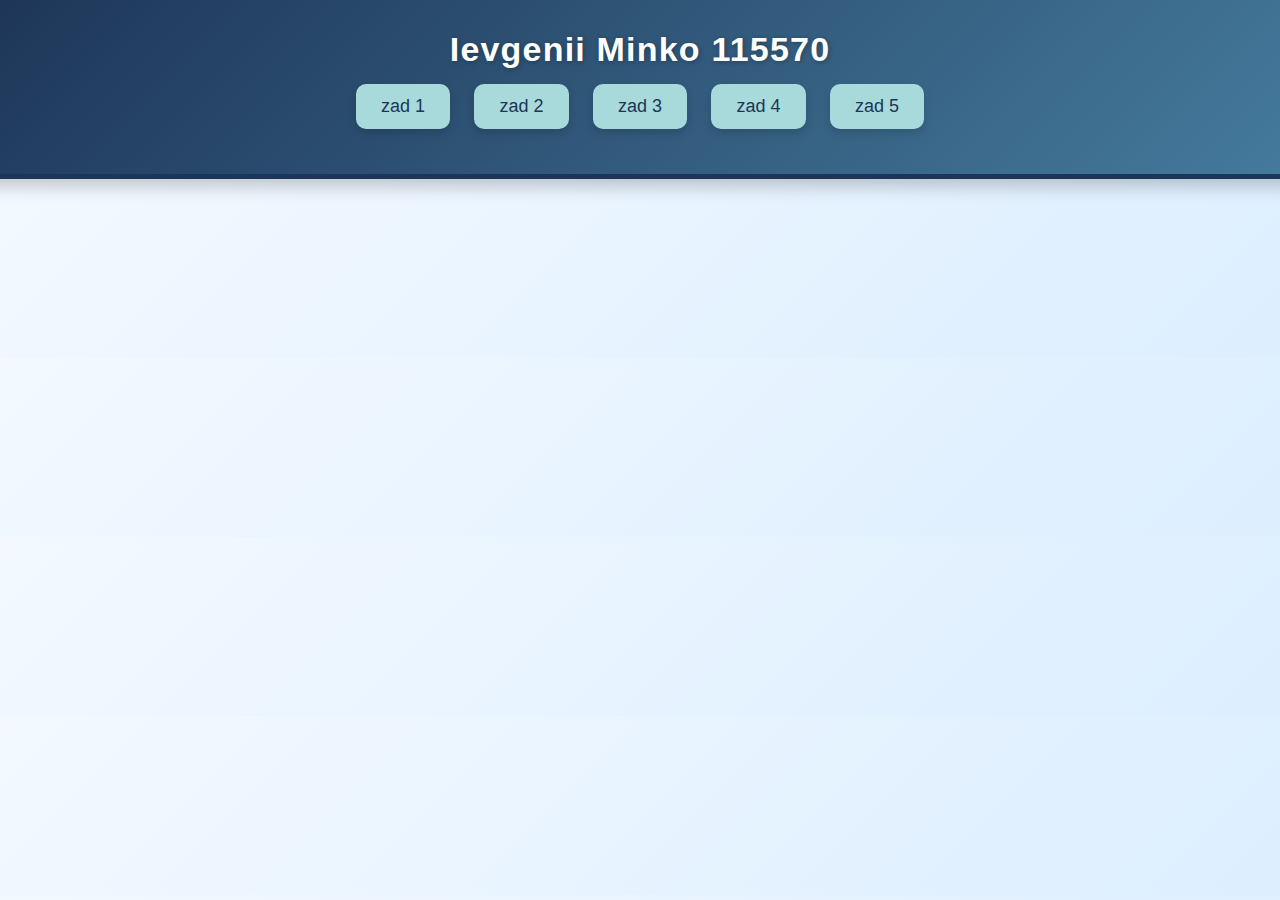
<file: index.html>
<!DOCTYPE html>
<html lang="en">
  <head>
    <meta charset="UTF-8">
    <meta name="viewport" content="width=device-width, initial-scale=1.0">
    <title>Document</title>
    <link rel="stylesheet" href="styles.css">
</head>
<body>
<header>
    <h1>Ievgenii Minko 115570</h1>
    <a href="contact.php">
        <button>zad 1</button>
      </a>
    <a href="main.html">
        <button>zad 2</button>
      </a>
      <a href="text.html">
        <button>zad 3</button>
      </a>
      <a href="img.html">
        <button>zad 4</button>
      </a>
      <a href="calc.html">
        <button>zad 5</button>
      </a>
     
     </header>
    
    </body>
    </html>
</file>
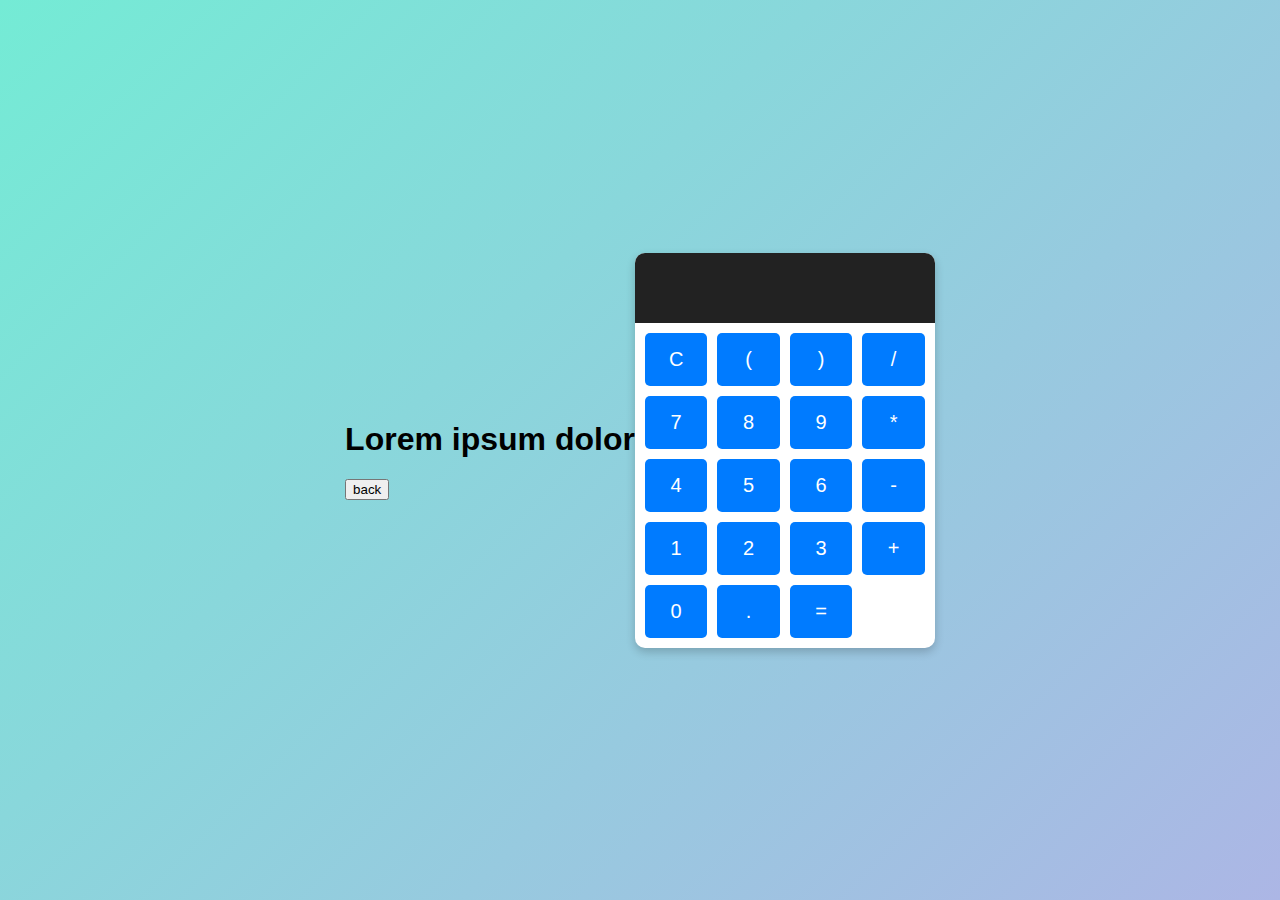
<file: calc.html>
<head>
   
    <link rel="stylesheet" href="calc.css">
</head>
<body>
  <header>
    <h1>Lorem ipsum dolor </h1>
    <a href="index.html">
        <button >back</button>
      </a>
      
     </header>
    <div class="calculator">
        <div class="display">
            <input type="text" id="result" disabled>
        </div>
        <div class="buttons">
            <!-- Первая строка -->
            <button onclick="clearResult()">C</button>
            <button onclick="appendValue('(')">(</button>
            <button onclick="appendValue(')')">)</button>
            <button onclick="appendValue('/')">/</button>
            <!-- Вторая строка -->
            <button onclick="appendValue('7')">7</button>
            <button onclick="appendValue('8')">8</button>
            <button onclick="appendValue('9')">9</button>
            <button onclick="appendValue('*')">*</button>
            <!-- Третья строка -->
            <button onclick="appendValue('4')">4</button>
            <button onclick="appendValue('5')">5</button>
            <button onclick="appendValue('6')">6</button>
            <button onclick="appendValue('-')">-</button>
            <!-- Четвёртая строка -->
            <button onclick="appendValue('1')">1</button>
            <button onclick="appendValue('2')">2</button>
            <button onclick="appendValue('3')">3</button>
            <button onclick="appendValue('+')">+</button>
            <!-- Пятая строка -->
            <button onclick="appendValue('0')">0</button>
            <button onclick="appendValue('.')">.</button>
            <button onclick="calculate()">=</button>
        </div>
    </div>
    <script src="calc.js"></script>
</body>
</file>
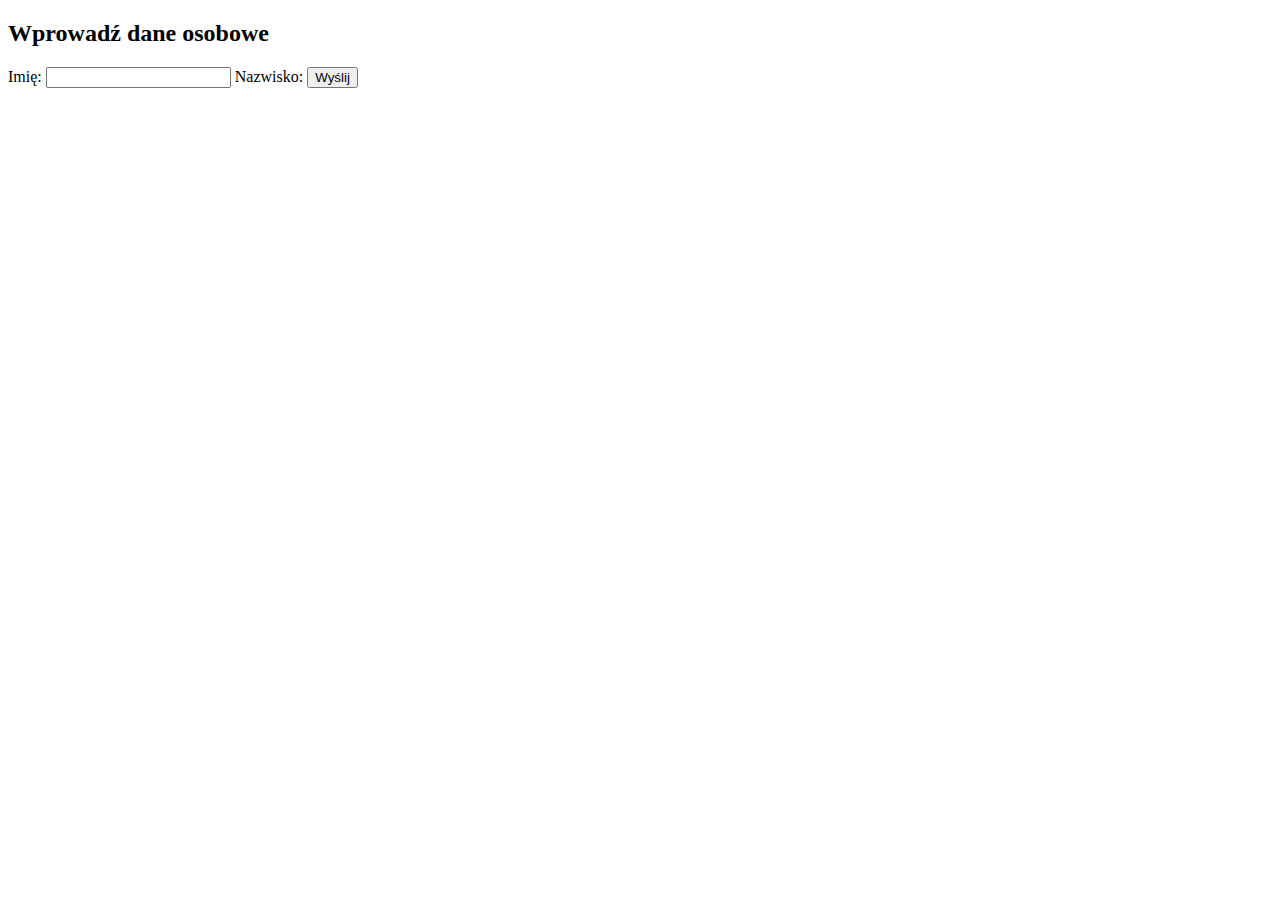
<file: form.html>
<!DOCTYPE html>
<html lang="pl">
<head>
    <meta charset="UTF-8">
    <meta name="viewport" content="width=device-width, initial-scale=1.0">
    <title>Formularz danych osobowych</title>
  
</head>
<body>

<div class="form-container">
    <h2>Wprowadź dane osobowe</h2>
    <form method="POST" action="process_form.php">
        <label for="first-name">Imię:</label>
        <input type="text" id="first-name" name="first-name" required>

        <label for="last-name">Nazwisko:</label>
      

        <input type="submit" value="Wyślij">
    </form>
</div>

</body>
</html>
</file>
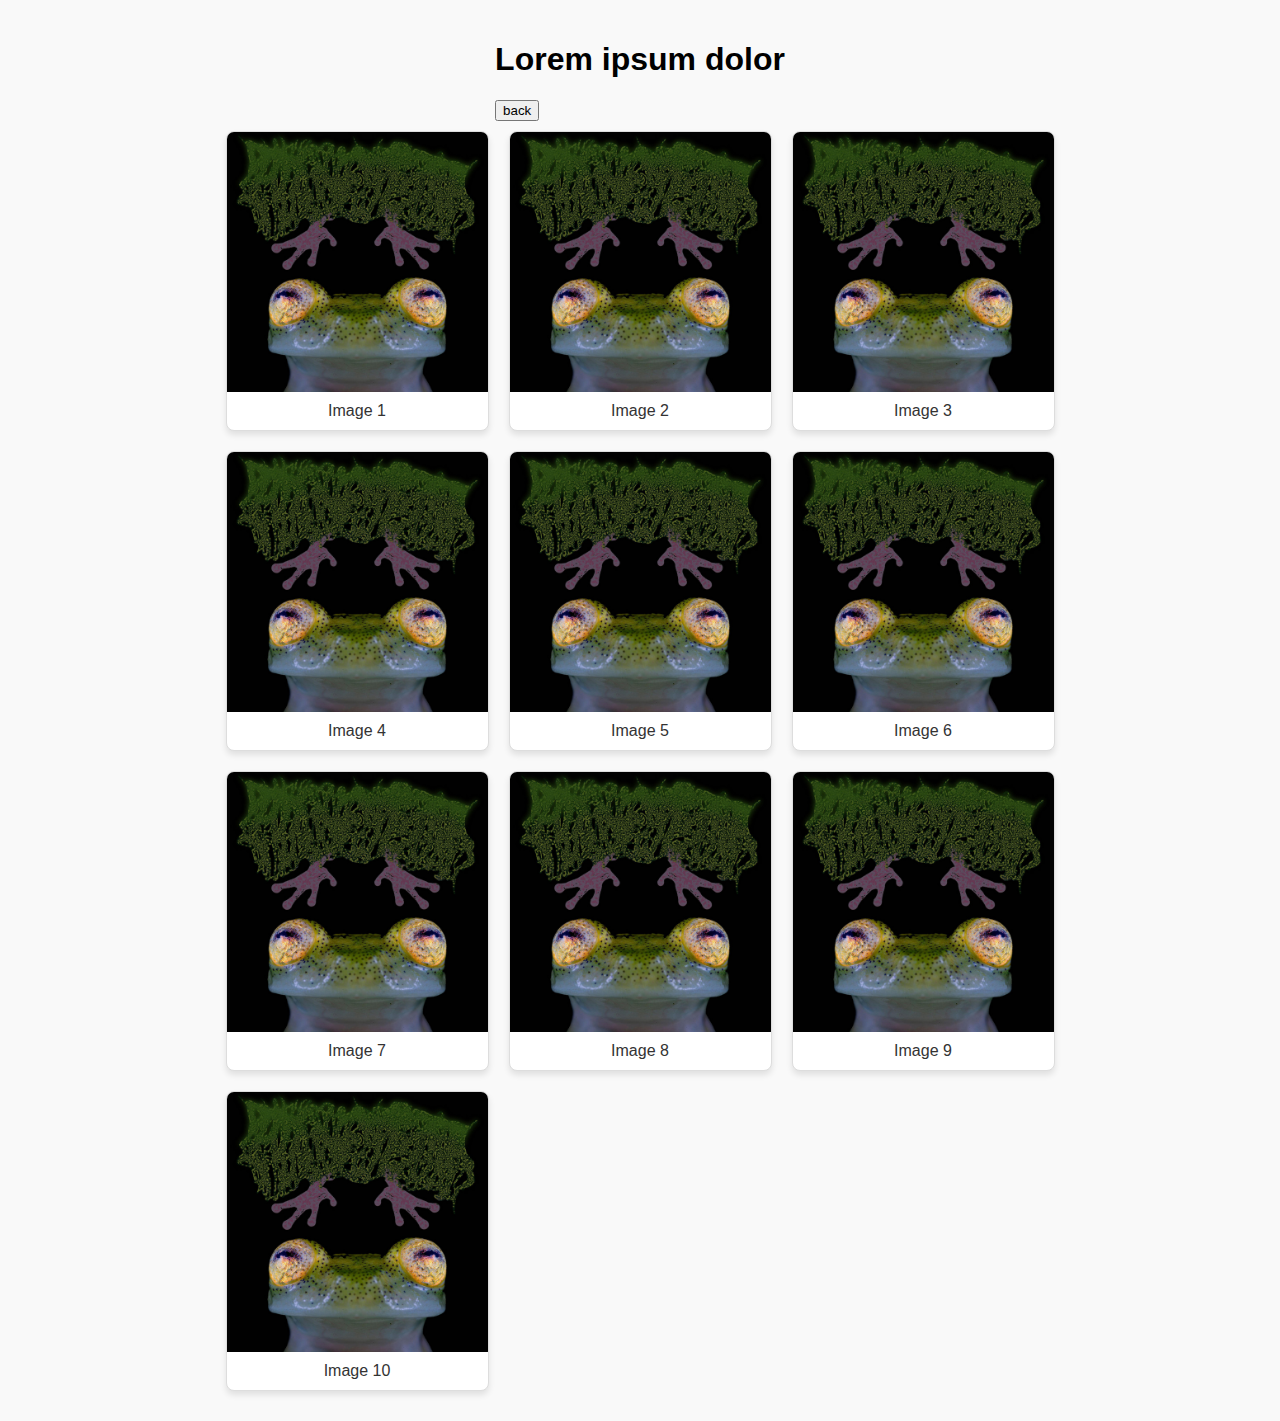
<file: img.html>
<head>
 
    <title>Images Layout</title>
    <link rel="stylesheet" href="img.css">
</head>
<header>
  <h1>Lorem ipsum dolor </h1>
  <a href="index.html">
      <button >back</button>
    </a>
    
   </header>
<body>
 
    <div class="gallery">
        <figure>
            <img src="Screenshot_13.png" alt="Image 1">
            <figcaption>Image 1</figcaption>
        </figure>
        <figure>
            <img src="Screenshot_13.png" alt="Image 2">
            <figcaption>Image 2</figcaption>
        </figure>
        <figure>
            <img src="Screenshot_13.png" alt="Image 3">
            <figcaption>Image 3</figcaption>
        </figure>
        <figure>
            <img src="Screenshot_13.png" alt="Image 4">
            <figcaption>Image 4</figcaption>
        </figure>
        <figure>
            <img src="Screenshot_13.png" alt="Image 5">
            <figcaption>Image 5</figcaption>
        </figure>
        <figure>
            <img src="Screenshot_13.png" alt="Image 6">
            <figcaption>Image 6</figcaption>
        </figure>
        <figure>
            <img src="Screenshot_13.png" alt="Image 7">
            <figcaption>Image 7</figcaption>
        </figure>
        <figure>
            <img src="Screenshot_13.png" alt="Image 8">
            <figcaption>Image 8</figcaption>
        </figure>
        <figure>
            <img src="Screenshot_13.png" alt="Image 9">
            <figcaption>Image 9</figcaption>
        </figure>
        <figure>
            <img src="Screenshot_13.png" alt="Image 10">
            <figcaption>Image 10</figcaption>
        </figure>
    </div>
</body>
</file>
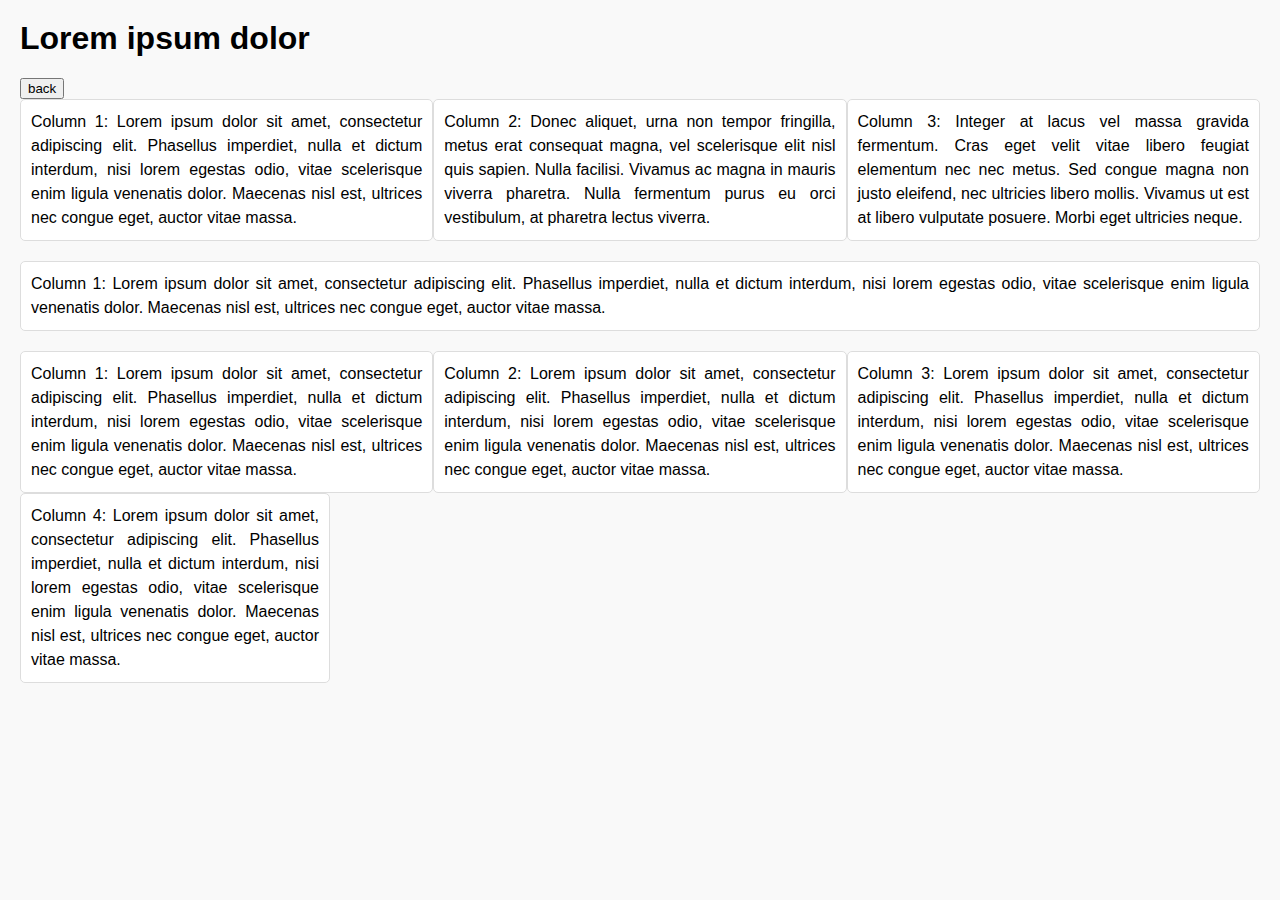
<file: text.html>
<head>

    <title>Text Layout</title>
    <link rel="stylesheet" href="text.css">
</head>
<body>
    <header>
        <h1>Lorem ipsum dolor </h1>
        <a href="index.html">
            <button >back</button>
          </a>
          
         </header>
<!-- Первая строка с тремя колонками -->
<div class="row clearfix">
    <div class="column">
        <p>Column 1: Lorem ipsum dolor sit amet, consectetur adipiscing elit. Phasellus imperdiet, nulla et dictum interdum, nisi lorem egestas odio, vitae scelerisque enim ligula venenatis dolor. Maecenas nisl est, ultrices nec congue eget, auctor vitae massa.</p>
    </div>
    <div class="column">
        <p>Column 2: Donec aliquet, urna non tempor fringilla, metus erat consequat magna, vel scelerisque elit nisl quis sapien. Nulla facilisi. Vivamus ac magna in mauris viverra pharetra. Nulla fermentum purus eu orci vestibulum, at pharetra lectus viverra.</p>
    </div>
    <div class="column">
        <p>Column 3: Integer at lacus vel massa gravida fermentum. Cras eget velit vitae libero feugiat elementum nec nec metus. Sed congue magna non justo eleifend, nec ultricies libero mollis. Vivamus ut est at libero vulputate posuere. Morbi eget ultricies neque.</p>
    </div>
</div>

<!-- Вторая строка с одной колонкой -->
<div class="row clearfix">
    <div class="column full">
        <p>Column 1: Lorem ipsum dolor sit amet, consectetur adipiscing elit. Phasellus imperdiet, nulla et dictum interdum, nisi lorem egestas odio, vitae scelerisque enim ligula venenatis dolor. Maecenas nisl est, ultrices nec congue eget, auctor vitae massa.</p>
    </div>
</div>

<!-- Третья строка с четырьмя колонками -->
<div class="row clearfix">
    <div class="column">
        <p>Column 1: Lorem ipsum dolor sit amet, consectetur adipiscing elit. Phasellus imperdiet, nulla et dictum interdum, nisi lorem egestas odio, vitae scelerisque enim ligula venenatis dolor. Maecenas nisl est, ultrices nec congue eget, auctor vitae massa.</p>
    </div>
    <div class="column">
        <p>Column 2: Lorem ipsum dolor sit amet, consectetur adipiscing elit. Phasellus imperdiet, nulla et dictum interdum, nisi lorem egestas odio, vitae scelerisque enim ligula venenatis dolor. Maecenas nisl est, ultrices nec congue eget, auctor vitae massa.</p>
    </div>
    <div class="column">
        <p>Column 3: Lorem ipsum dolor sit amet, consectetur adipiscing elit. Phasellus imperdiet, nulla et dictum interdum, nisi lorem egestas odio, vitae scelerisque enim ligula venenatis dolor. Maecenas nisl est, ultrices nec congue eget, auctor vitae massa.</p>
    </div>
    <div class="column">
        <p>Column 4: Lorem ipsum dolor sit amet, consectetur adipiscing elit. Phasellus imperdiet, nulla et dictum interdum, nisi lorem egestas odio, vitae scelerisque enim ligula venenatis dolor. Maecenas nisl est, ultrices nec congue eget, auctor vitae massa.</p>
    </div>
</div>

</body>
</file>
<file: styles.css>
/* Общие стили для всех страниц */
body {
    font-family: 'Segoe UI', Tahoma, Geneva, Verdana, sans-serif;
    background: linear-gradient(135deg, #f3f9ff, #dceeff); /* Плавный градиент для фона */
    margin: 0;
    padding: 0;
    display: flex;
    flex-direction: column;
    align-items: center;
   
}

header {
    background: linear-gradient(135deg, #1d3557, #457b9d); /* Градиент для шапки */
    color: white;
    padding: 30px;
    width: 100%;
    text-align: center;
    box-shadow: 0px 8px 16px rgba(0, 0, 0, 0.2);
    border-bottom: 5px solid #1d3557;
}

header h1 {
    margin: 0;
    font-size: 34px;
    font-weight: bold;
    letter-spacing: 1.2px;
    text-shadow: 1px 1px 5px rgba(0, 0, 0, 0.3); /* Тень для текста */
}

header a button {
    background-color: #a8dadc; /* Нежный цвет для кнопок */
    color: #1d3557;
    border: none;
    padding: 12px 25px;
    font-size: 18px;
    border-radius: 10px;
    cursor: pointer;
    margin: 15px 10px;
    box-shadow: 0px 4px 8px rgba(0, 0, 0, 0.15);
    transition: background-color 0.3s ease, transform 0.2s ease;
}

header a button:hover {
    background-color: #457b9d; /* Темнее при наведении */
    color: white;
    transform: translateY(-2px);
}

header a button:active {
    transform: translateY(2px);
    background-color: #1d3557; /* Цвет при клике */
}

header a {
    text-decoration: none;
}
</file>
<file: calc.css>
/* Общий стиль для body */
body {
    font-family: 'Segoe UI', Tahoma, Geneva, Verdana, sans-serif;
    margin: 0;
    padding: 0;
    display: flex;
    justify-content: center;
    align-items: center;
    height: 100vh;
    background: linear-gradient(135deg, #74ebd5, #acb6e5); /* Градиентный фон */
}

/* Стиль для контейнера калькулятора */
.calculator {
    width: 300px;
    background-color: #ffffff;
    border-radius: 10px;
    box-shadow: 0 4px 10px rgba(0, 0, 0, 0.2);
    overflow: hidden;
}

/* Стиль для дисплея */
.display {
    background-color: #222;
    color: #fff;
    text-align: right;
    padding: 20px;
    font-size: 24px;
    font-weight: bold;
}

/* Поле ввода */
.display input {
    width: 100%;
    border: none;
    background: none;
    color: white;
    font-size: 24px;
    outline: none;
}

/* Сетка кнопок */
.buttons {
    display: grid;
    grid-template-columns: repeat(4, 1fr);
    gap: 10px;
    padding: 10px;
}

/* Кнопки */
.buttons button {
    background-color: #007BFF;
    color: white;
    font-size: 20px;
    border: none;
    padding: 15px;
    border-radius: 5px;
    cursor: pointer;
    transition: background-color 0.3s ease;
}

.buttons button:hover {
    background-color: #0056b3;
}

.buttons button:active {
    background-color: #003f7f;
}
</file>
<file: img.css>
/* Общий стиль для body */
body {
    font-family: Arial, sans-serif;
    margin: 0;
    padding: 20px;
    background-color: #f9f9f9;
    display: flex;
    justify-content: center;
    align-items: center;
    flex-direction: column;
    min-height: 100vh;
}

/* Контейнер для галереи */
.gallery {
    display: grid;
    grid-template-columns: repeat(3, 1fr); /* Три изображения в строке */
    gap: 20px; /* Расстояние между изображениями */
    max-width: 1000px; /* Ограничиваем ширину галереи */
    margin: 0 auto;
    padding: 10px;
}

/* Стили для каждого элемента (изображение + подпись) */
.gallery figure {
    display: flex;
    flex-direction: column;
    align-items: center;
    text-align: center;
    margin: 0;
    border: 1px solid #ddd;
    border-radius: 8px;
    background-color: #fff;
    box-shadow: 0 4px 6px rgba(0, 0, 0, 0.1);
    overflow: hidden;
}

/* Стили для изображений */
.gallery img {
    width: 100%; /* Занимает всю ширину контейнера */
    height: auto; /* Сохраняем пропорции */
    display: block;
}

/* Подпись под изображением */
.gallery figcaption {
    font-size: 16px;
    padding: 10px;
    color: #333;
}
</file>
<file: text.css>
/* Общий стиль для body */
body {
    font-family: Arial, sans-serif;
    margin: 0;
    padding: 20px;
    background-color: #f9f9f9;
}

/* Общий стиль для строк */
.row {
    width: 100%;
    overflow: hidden; /* Защита от "выхода" содержимого */
    margin-bottom: 20px; /* Расстояние между строками */
}

/* Clearfix для строк */
.row::after {
    content: "";
    display: table;
    clear: both;
}

/* Общий стиль для колонок */
.column {
    float: left;
    width: 33.33%; /* По умолчанию каждая колонка занимает 1/3 строки */
    padding: 10px;
    box-sizing: border-box; /* Учитываем отступы в ширине */
    background-color: #ffffff;
    border: 1px solid #ddd;
    border-radius: 5px;
}

/* Полная ширина для одной колонки */
.column.full {
    width: 100%;
}

/* Для четырех колонок */
.row .column:nth-child(4) {
    width: 25%; /* Ширина для четырех колонок */
}

/* Стиль текста */
p {
    margin: 0;
    line-height: 1.5; /* Высота строки для читаемости */
    text-align: justify; /* Выровнять текст по ширине */
}
</file>
